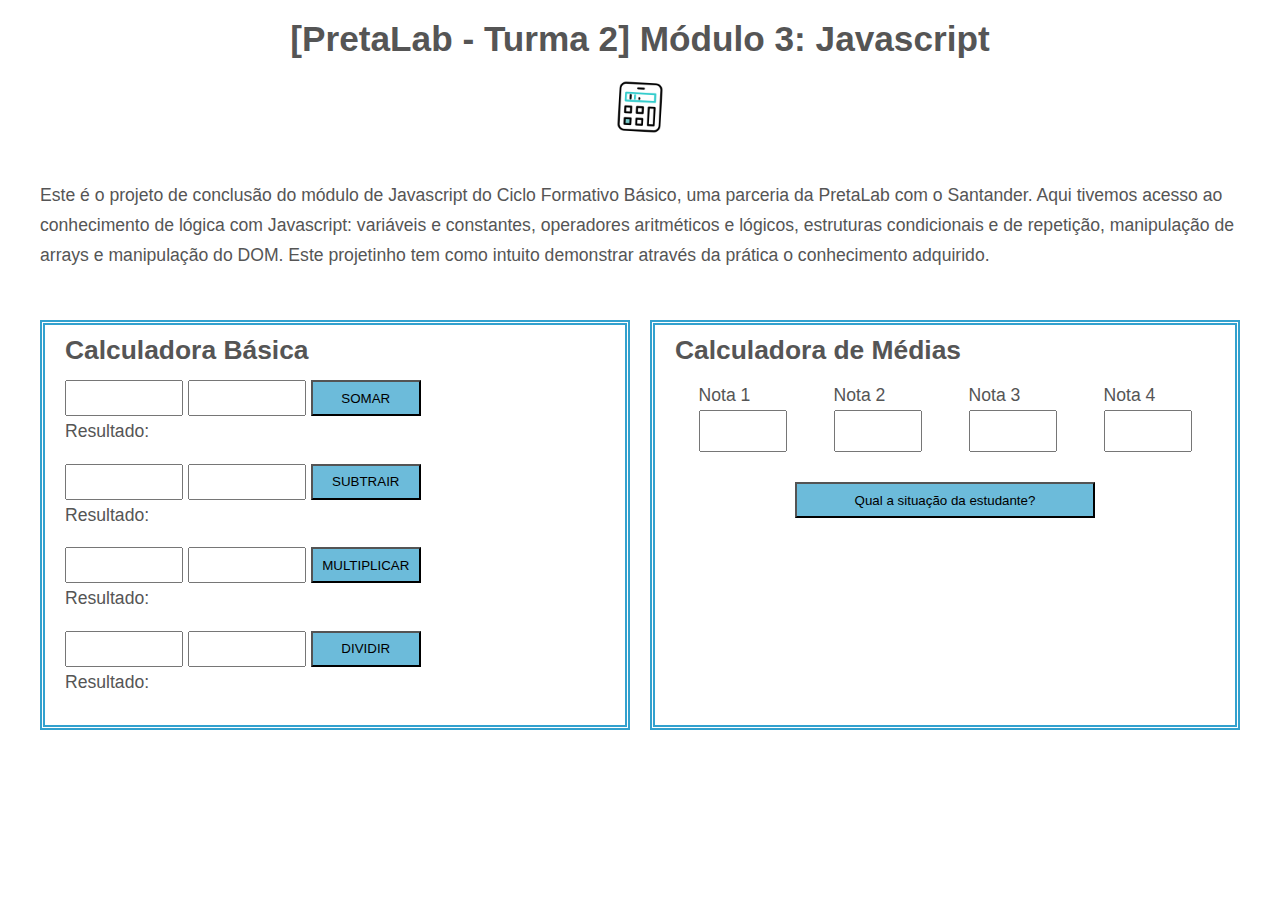
<file: index.html>
<!DOCTYPE html>
<html lang="pt-br">
  <head>
    <meta charset="UTF-8" />
    <meta name="viewport" content="width=device-width, initial-scale=1.0" />
    <link rel="stylesheet" href="style.css" />
     
    <title>Projeto Final JS</title>
  </head>
  <body>
    <h1>[PretaLab - Turma 2] Módulo 3: Javascript</h1>

    <h1>
      <img src="calculadora.gif" alt="calculadora" />
    </h1>

    <main>
      <p>
        Este é o projeto de conclusão do módulo de Javascript do
        Ciclo Formativo Básico, uma parceria da PretaLab com o Santander. Aqui
        tivemos acesso ao conhecimento de lógica com Javascript: variáveis e
        constantes, operadores aritméticos e lógicos, estruturas condicionais e
        de repetição, manipulação de arrays e manipulação do DOM. Este projetinho tem
        como intuito demonstrar através da prática o conhecimento adquirido.
      </p>

      <div id="content">
        <section id="projeto1">
          <h2>Calculadora Básica</h2>

          <input class="inputCalc" id="numero1Soma" type="number" required />
          <input class="inputCalc" id="numero2Soma" type="number" required />
          <button class="buttonCalc" onclick="somar()"> SOMAR</button>
          <p class="resultado">Resultado: <strong id="resultadoSoma"></strong></p>

          <input class="inputCalc" id="numero1Sub" type="number" required />
          <input class="inputCalc" id="numero2Sub" type="number" required />
          <button class="buttonCalc" onclick="subtrair()"> SUBTRAIR</button>
          <p class="resultado">Resultado: <strong id="resultadoSub"></strong></p>

          <input class="inputCalc" id="numero1Mult" type="number" required />
          <input class="inputCalc" id="numero2Mult" type="number" required />
          <button class="buttonCalc" onclick="multiplicar()"> MULTIPLICAR</button>
          <p class="resultado">Resultado: <strong id="resultadoMult"></strong></p>

          <input class="inputCalc" id="numero1Div" type="number" required />
          <input class="inputCalc" id="numero2Div" type="number" required />
          <button class="buttonCalc" onclick="dividir()">DIVIDIR</button>
          <p class="resultado">Resultado: <strong id="resultadoDiv"></strong></p>
        </section>

        <section id="projeto2">
          <h2>Calculadora de Médias</h2>

          <div id="contentCalcMedias">
            <div id="notas">
              <div class="nota">
                <label for="nota1">Nota 1</label>
                <input class="inputNota" id="nota1" type="number" required />
              </div>

              <div class="nota">
                <label for="nota2">Nota 2</label>
                <input class="inputNota" id="nota2" type="number" required />
              </div>

              <div class="nota">
                <label for="nota3">Nota 3</label>
                <input class="inputNota" id="nota3" type="number" required />
              </div>

              <div class="nota">
                <label for="nota4">Nota 4</label>
                <input class="inputNota" id="nota4" type="number" required />
              </div>
            </div>

            <button id="btnSituacao" onclick="calcularMedia()"> Qual a situação da estudante?</button>

          </div>
        </section>
      </div>
    </main>
    
    <script type="text/javascript" src="./js/calculadora.js"></script>
    <script type="text/javascript" src="./js/media.js"></script>
  
  </body>
</html>
</file>
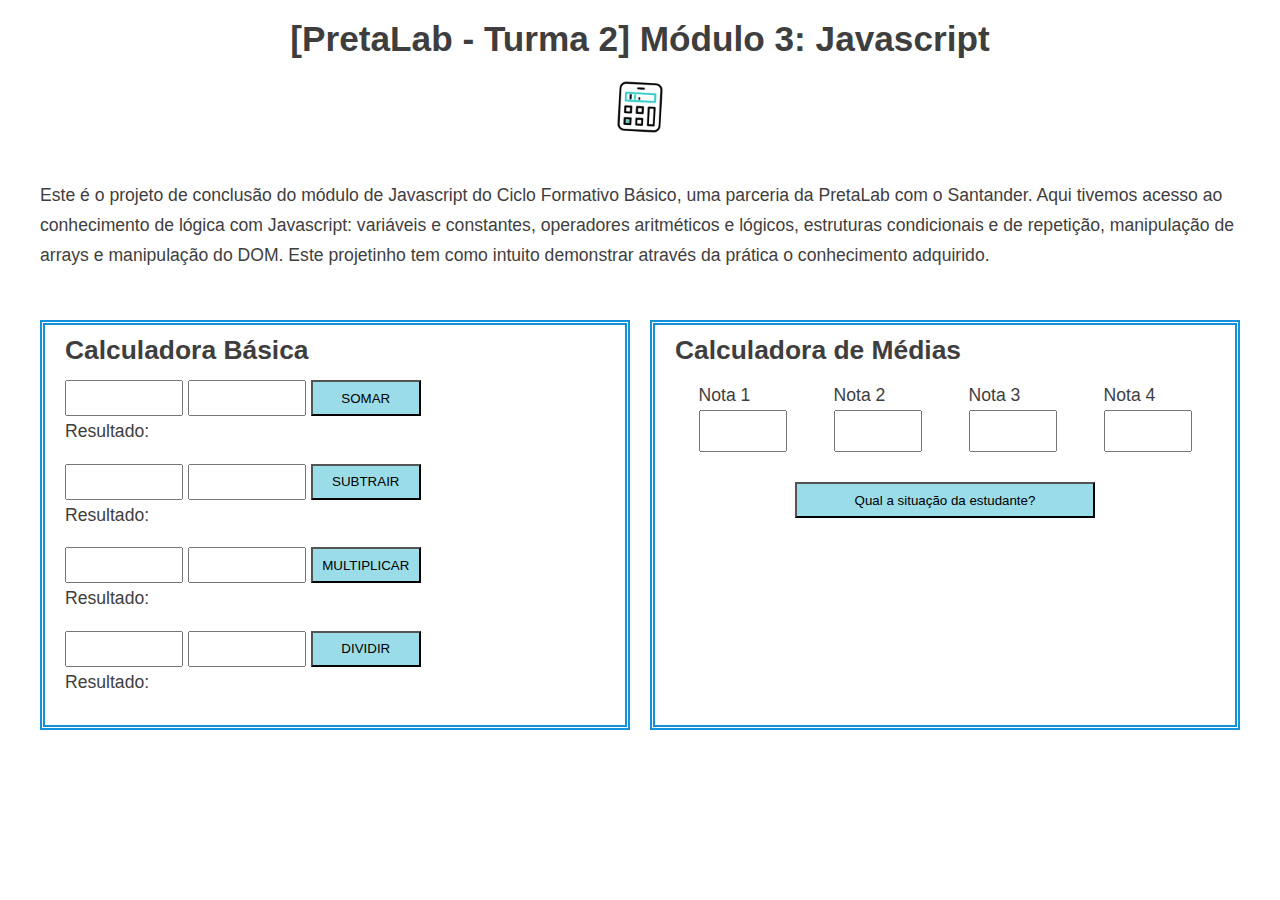
<file: styles/index.html>
<!DOCTYPE html>
<html lang="pt-br">
  <head>
    <meta charset="UTF-8" />
    <meta name="viewport" content="width=device-width, initial-scale=1.0" />
    <link rel="stylesheet" href="style.css" />
     
    <title>Projeto Final JS</title>
  </head>
  <body>
    <h1>[PretaLab - Turma 2] Módulo 3: Javascript</h1>

    <h1>
      <img src="calculadora.gif" alt="calculadora" />
    </h1>

    <main>
      <p>
        Este é o projeto de conclusão do módulo de Javascript do
        Ciclo Formativo Básico, uma parceria da PretaLab com o Santander. Aqui
        tivemos acesso ao conhecimento de lógica com Javascript: variáveis e
        constantes, operadores aritméticos e lógicos, estruturas condicionais e
        de repetição, manipulação de arrays e manipulação do DOM. Este projetinho tem
        como intuito demonstrar através da prática o conhecimento adquirido.
      </p>

      <div id="content">
        <section id="projeto1">
          <h2>Calculadora Básica</h2>

          <input class="inputCalc" id="numero1Soma" type="number" required />
          <input class="inputCalc" id="numero2Soma" type="number" required />
          <button class="buttonCalc" onclick="somar()"> SOMAR</button>
          <p class="resultado">Resultado: <strong id="resultadoSoma"></strong></p>

          <input class="inputCalc" id="numero1Sub" type="number" required />
          <input class="inputCalc" id="numero2Sub" type="number" required />
          <button class="buttonCalc" onclick="subtrair()"> SUBTRAIR</button>
          <p class="resultado">Resultado: <strong id="resultadoSub"></strong></p>

          <input class="inputCalc" id="numero1Mult" type="number" required />
          <input class="inputCalc" id="numero2Mult" type="number" required />
          <button class="buttonCalc" onclick="multiplicar()"> MULTIPLICAR</button>
          <p class="resultado">Resultado: <strong id="resultadoMult"></strong></p>

          <input class="inputCalc" id="numero1Div" type="number" required />
          <input class="inputCalc" id="numero2Div" type="number" required />
          <button class="buttonCalc" onclick="dividir()">DIVIDIR</button>
          <p class="resultado">Resultado: <strong id="resultadoDiv"></strong></p>
        </section>

        <section id="projeto2">
          <h2>Calculadora de Médias</h2>

          <div id="contentCalcMedias">
            <div id="notas">
              <div class="nota">
                <label for="nota1">Nota 1</label>
                <input class="inputNota" id="nota1" type="number" required />
              </div>

              <div class="nota">
                <label for="nota2">Nota 2</label>
                <input class="inputNota" id="nota2" type="number" required />
              </div>

              <div class="nota">
                <label for="nota3">Nota 3</label>
                <input class="inputNota" id="nota3" type="number" required />
              </div>

              <div class="nota">
                <label for="nota4">Nota 4</label>
                <input class="inputNota" id="nota4" type="number" required />
              </div>
            </div>

            <button id="btnSituacao" onclick="calcularMedia()"> Qual a situação da estudante?</button>

          </div>
        </section>
      </div>
    </main>
    
    <script type="text/javascript" src="../js/calculadora.js"></script>
    <script type="text/javascript" src="../js/media.js"></script>
  
  </body>
</html>
</file>
<file: style.css>
body {
    background-color: #FFF;
    color: #555;
    font-size: 1.1em;
    font-family: Arial, sans-serif;
    width: 100%;
    overflow-x: hidden;
    margin: 0;
    line-height: 30px;
  }
  
  h1 {
    text-align: center;
  }
  
  img {
    width: 60px;
  }

  h2 {
    margin: 0;
    margin-bottom: 15px;
  }
  
  main {
    margin: 40px;
  }
  
  p {
    text-align: "left";
  }
  
  section {
    border: thick double #32a1ce;;
    margin-bottom: 30px;
    width: 50%;
  }
  
  button {
    height: 36px;
  
  }
  
  #projeto1, #projeto2 {
    padding: 10px 20px;
    line-height: auto
  }
  
  #formulario {
    display: flex;
    flex-wrap: wrap;
    width: 100%;
  }
  
  #notas {
    display: flex;
    width: 100%;
    justify-content: space-around;
  }
  
  #btnSituacao{
    width: 300px;
    background-color: #6cbbda;
  }
  
  #content {
    display: flex;
    gap: 20px;
    margin-top: 50px;
  }
  
  #contentCalcMedias {
    display: flex;
    flex-direction: column;
    align-items: center;
    gap: 30px;
  }
  
  .nota {
    display: flex;
    flex-direction: column;
  }
  
  .inputCalc {
    width: 110px;
    height: 30px;
  }
  
  .buttonCalc {
    width: 110px;
    background-color: #6cbbda;
  }
  
  .resultado {
    margin-top: 0;
  }
  
  .inputNota{
    width: 80px;
    height: 36px;
  }
</file>
<file: styles/style.css>
body {
    background-color: #FFF;
    color: #3f3e3e;
    font-size: 1.1em;
    font-family: Arial, sans-serif;
    width: 100%;
    overflow-x: hidden;
    margin: 0;
    line-height: 30px;
  }
  
  h1 {
    text-align: center;
  }

  img {
    width: 60px;
  }

  h2 {
    margin: 0;
    margin-bottom: 15px;
  }
  
  main {
    margin: 40px;
  }
  
  p {
    text-align: "left";
  }
  
  section {
    border: thick double #1391da;;
    margin-bottom: 30px;
    width: 50%;
  }
  
  button {
    height: 36px;
  
  }
  
  #projeto1, #projeto2 {
    padding: 10px 20px;
    line-height: auto
  }
  
  #formulario {
    display: flex;
    flex-wrap: wrap;
    width: 100%;
  }
  
  #notas {
    display: flex;
    width: 100%;
    justify-content: space-around;
  }
  
  #btnSituacao{
    width: 300px;
    background-color: #9adde9;
  }
  
  #content {
    display: flex;
    gap: 20px;
    margin-top: 50px;
  }
  
  #contentCalcMedias {
    display: flex;
    flex-direction: column;
    align-items: center;
    gap: 30px;
  }
  
  .nota {
    display: flex;
    flex-direction: column;
  }
  
  .inputCalc {
    width: 110px;
    height: 30px;
  }
  
  .buttonCalc {
    width: 110px;
    background-color: #9adde9;
  }
  
  .resultado {
    margin-top: 0;
  }
  
  .inputNota{
    width: 80px;
    height: 36px;
  }
</file>
